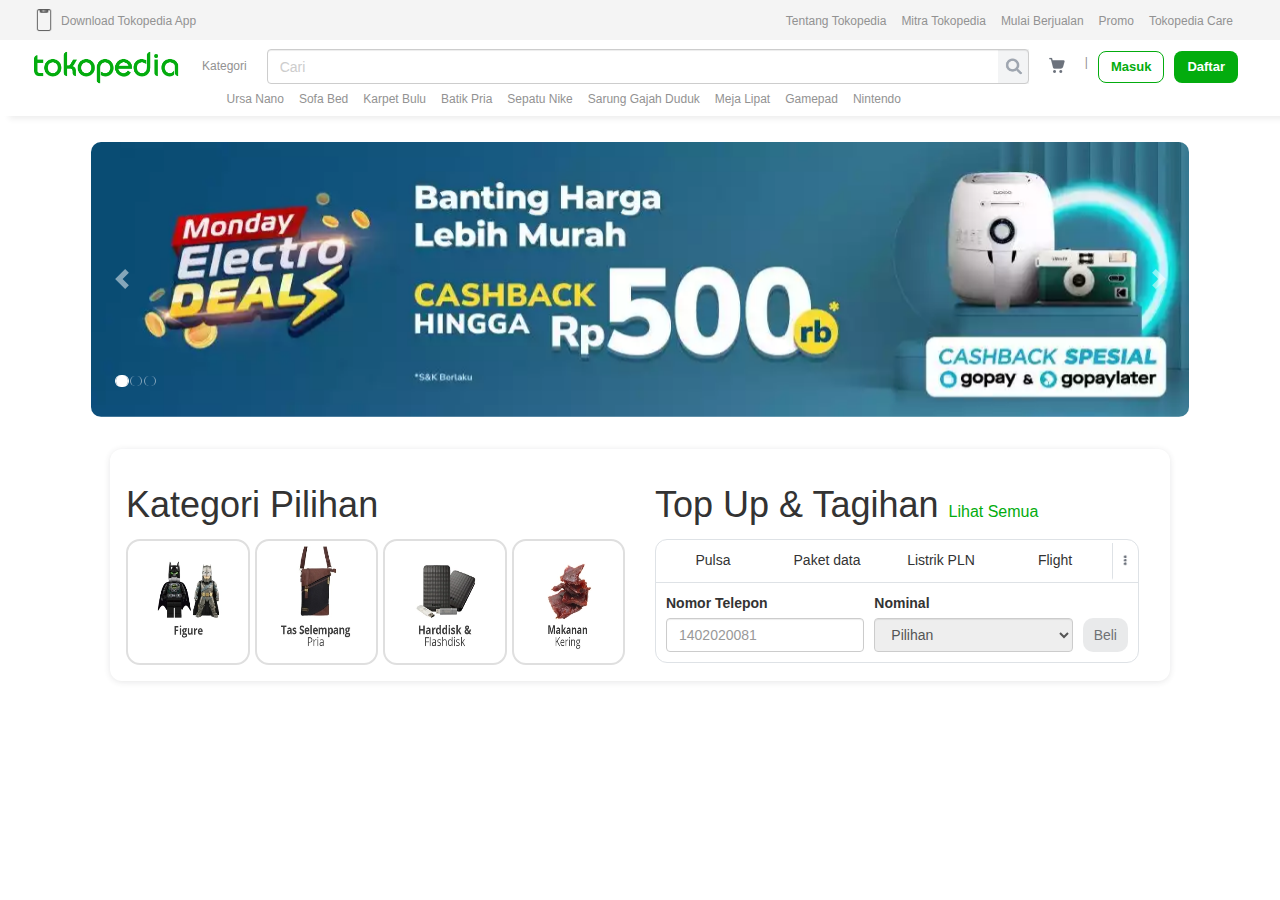
<file: Tokopedia/index.html>
<!doctype html>
<html lang="en">

<head>
    <!-- Required meta tags -->
    <meta charset="utf-8">
    <meta name="viewport" content="width=device-width, initial-scale=1, shrink-to-fit=no">

    <!-- Bootstrap CSS -->
    <link rel="stylesheet" href="https://stackpath.bootstrapcdn.com/bootstrap/4.5.2/css/bootstrap.min.css" integrity="sha384-JcKb8q3iqJ61gNV9KGb8thSsNjpSL0n8PARn9HuZOnIxN0hoP+VmmDGMN5t9UJ0Z" crossorigin="anonymous">

    <!-- bootstrap 3 and affix -->
    <link rel="stylesheet" href="https://maxcdn.bootstrapcdn.com/bootstrap/3.4.1/css/bootstrap.min.css">
    <script src="https://ajax.googleapis.com/ajax/libs/jquery/3.5.1/jquery.min.js"></script>
    <script src="https://maxcdn.bootstrapcdn.com/bootstrap/3.4.1/js/bootstrap.min.js"></script>
    <!-- end  -->
    <link rel="stylesheet" href="styles.css">
    <title>Tokopedia Anfal Badharudin 1402020081</title>
</head>

<body>

    <!-- Header -->
    <div class="header">
        <div class="item-header-1 d-flex justify-content-between align-items-center">
            <div class="d-flex align-items-center">
                <img class="mr-2" src="assets/phone1.png" alt="">
                <a href="https://www.tokopedia.com/mobile-apps/">
                    <span>Download Tokopedia App</span>
                </a>
            </div>
            <div class="d-flex">
                <a href="https://www.tokopedia.com/about/">
                    <span class="mr-4">Tentang Tokopedia</span>
                </a>
                <a href="https://www.tokopedia.com/mitra/">
                    <span class="mr-4">Mitra Tokopedia</span>
                </a>
                <a href="https://seller.tokopedia.com/edu/topic/seller-baru/">
                    <span class="mr-4">Mulai Berjualan</span>
                </a>
                <a href="https://www.tokopedia.com/promo/">
                    <span class="mr-4">Promo</span>
                </a>
                <a href="https://www.tokopedia.com/help">
                    <span class="mr-4">Tokopedia Care</span>
                </a>
            </div>
        </div>

        <div class="item-header-2 d-flex flex-column">
            <div class="d-flex justify-content-between align-items-center">
                <img class="img-tokopedia" src="assets/tokopedia.png" alt="">
                <span class="mx-4 text-kategory">Kategori</span>
                <div class="wrap-search">
                    <input type="text" class="form-control" placeholder="Cari">
                    <div class=" wrap-icon-search ">
                        <img class="img-search " src="assets/search.png " alt=" ">
                    </div>
                </div>

                <div class="wrap-img-shop mx-3">
                    <img class="img-shop" src="assets/cart.png" alt="">
                </div>

                <span class="mr-3 line">|</span>

                <div class="d-flex">
                    <button class="btn font-weight-bold mr-3">Masuk</button>
                    <button class="btn font-weight-bold mr-3 text-white">Daftar</button>
                </div>
            </div>

            <div class="teks-bawah d-flex mt-2">
                <span class="mr-4">Ursa Nano</span>
                <span class="mr-4">Sofa Bed</span>
                <span class="mr-4">Karpet Bulu</span>
                <span class="mr-4">Batik Pria</span>
                <span class="mr-4">Sepatu Nike</span>
                <span class="mr-4">Sarung Gajah Duduk</span>
                <span class="mr-4">Meja Lipat</span>
                <span class="mr-4">Gamepad</span>
                <span class="mr-4">Nintendo</span>
            </div>
        </div>
    </div>

    <!-- carousel -->
    <div id="myCarousel" class="carousel slide d-flex flex-column align-items-center" data-ride="carousel">
        <!-- Indicators -->
        <ol class="carousel-indicators">
            <li data-target="#myCarousel" data-slide-to="0" class="active"></li>
            <li data-target="#myCarousel" data-slide-to="1"></li>
            <li data-target="#myCarousel" data-slide-to="2"></li>
        </ol>
        <!-- Wrapper for slides -->
        <div class="carousel-inner">

            <div class="item active">
                <img src="assets/ads1.png" alt="" style="width:100%;">
            </div>
            <div class="item">
                <img src="assets/ads2.png" alt="" style="width:100%;">
            </div>
            <div class="item">
                <img src="assets/c1.jpg" alt="" style="width:100%;">
            </div>
        </div>
        <!-- Left and right controls -->
        <a class="carousel-control-prev" href="#myCarousel" role="button" data-slide="prev">
            <span class="carousel-control-prev-icon" aria-hidden="true"></span>
            <span class="sr-only">Previous</span>
        </a>
        <a class="carousel-control-next" href="#myCarousel" role="button" data-slide="next">
            <span class="carousel-control-next-icon" aria-hidden="true"></span>
            <span class="sr-only">Next</span>
        </a>
    </div>

    <!--Kategory-->
    <div class="kategori">
        <div class="row mx-0 p-0">
            <div class="col-6 mx-0 p-0">
                <h1>Kategori Pilihan</h1>
                <div class="mt-4">
                    <div class="row mx-0 p-0">
                        <div class="col-3 pl-0 pr-2">
                            <div class="kategori-2 d-flex p-2 flex-column align-items-center justify-content-center ">
                                <img src="assets/produk1.png" alt="" style="height: 112px;">
                            </div>
                        </div>
                        <div class="col-3 pl-0 pr-2">
                            <div class="kategori-2 d-flex p-2 flex-column align-items-center justify-content-center">
                                <img src="assets/produk2.png" alt="" style="height: 112px;">
                            </div>
                        </div>
                        <div class="col-3 pl-0 pr-2">
                            <div class="kategori-2 d-flex p-2 flex-column align-items-center justify-content-center">
                                <img src="assets/produk3.png" alt="" style="height: 112px;">
                            </div>
                        </div>
                        <div class="col-3 pl-0 pr2">
                            <div class="kategori-2 d-flex p-2 flex-column align-items-center justify-content-center">
                                <img src="assets/produk4.png" alt="" style="height: 112px;">
                            </div>
                        </div>
                    </div>
                </div>
            </div>
            <div class="col-6">
                <h1>Top Up & Tagihan <span style="font-size: 16px; color: #03ac0e;">Lihat Semua</span> </h1>
                <div class="row mx-0 overflow-hidden border mt-4" style="border-radius: 12px;">
                    <div class="d-flex justify-content-between align-items-center w-100 border-bottom">
                        <div class="item-menu w-100 h-100 d-flex align-items-center justify-content-center" id="pulsa">
                            <span>Pulsa</span>
                        </div>
                        <div class="item-menu w-100 h-100 d-flex align-items-center justify-content-center" id="data">
                            <span>Paket data</span>
                        </div>
                        <div class="item-menu w-100 h-100 d-flex align-items-center justify-content-center">
                            <span>Listrik PLN</span>
                        </div>
                        <div class="item-menu w-100 h-100 d-flex align-items-center justify-content-center">
                            <span>Flight</span>
                        </div>
                        <div class="item-menu d-flex px-2 align-items-center justify-content-center border-left">
                            <img src="assets/menu.png" alt="" style="height: 15px; width: 15px;">
                        </div>
                    </div>

                    <div class="d-flex w-100 justify-content-between align-items-end p-3">
                        <div class="form-row mx-0 w-100">
                            <div class="form-group w-100 mr-3 mb-0">
                                <label for="" class="font-weight-bold">Nomor Telepon</label>
                                <input type="text" class="form-control w-100 " id="notlpn" placeholder="1402020081">
                            </div>
                        </div>
                        <div class="form-row mx-0 w-100">
                            <div class="form-group w-100 mr-3 mb-0">
                                <label for="" class="font-weight-bold">Nominal</label>
                                <select class="form-control" id="nominal"   disabled>
                                    <option value="Pilihan">Pilihan</option>  
                                    <option value="1000">Rp. 1.000 - 4.000</option>  
                                    <option value="3000">Rp. 3.000 - 7.000</option> 
                                    <option value="5000">Rp. 5.000 - 8.000</option> 
                                    <option value="10000">Rp. 10.000 - 12.000</option> 
                                    <option value="20000">Rp. 20.000 - 22.000</option> 
                                    <option value="25000">Rp. 25.000 - 27.000</option>
                                    <option value="50000">Rp. 50.000 - 52.000</option>
                                    <option value="100000">Rp. 100.000 - 102.000</option> 
                                </select>

                                <select class="form-control" id="kuota"  disabled hidden>
                                    <option value="Pilihan">Pilihan</option>  
                                    <option value="Internet 10 GB - Rp. 30.500">Internet 10 GB - Rp. 30.500</option>  
                                    <option value="Internet 15 GB - Rp. 43.000">Internet 15 GB - Rp. 43.000</option> 
                                    <option value="Internet Combo Unlimited (Kuota Malam) - Rp. 20.000">Internet Combo Unlimited (Kuota Malam) - Rp. 20.000</option> 
                                    <option value="Internet Combo Unlimited - Rp. 70.000">Internet Combo Unlimited - Rp. 70.000</option> 
                                </select>
                            </div>
                        </div>
                        <button class="btn-buy1 btn px-3 bx" style="background-color: #4950572e;"  disabled >Beli</button>
                        <button class="btn-buy2 btn px-3 bx" style="background-color: #4950572e;" disabled hidden>Beli</button>
                    </div>
                </div>
            </div>
        </div>
    </div>
</body>
</html>

<script type="text/javascript" src="js.js"></script>
</file>
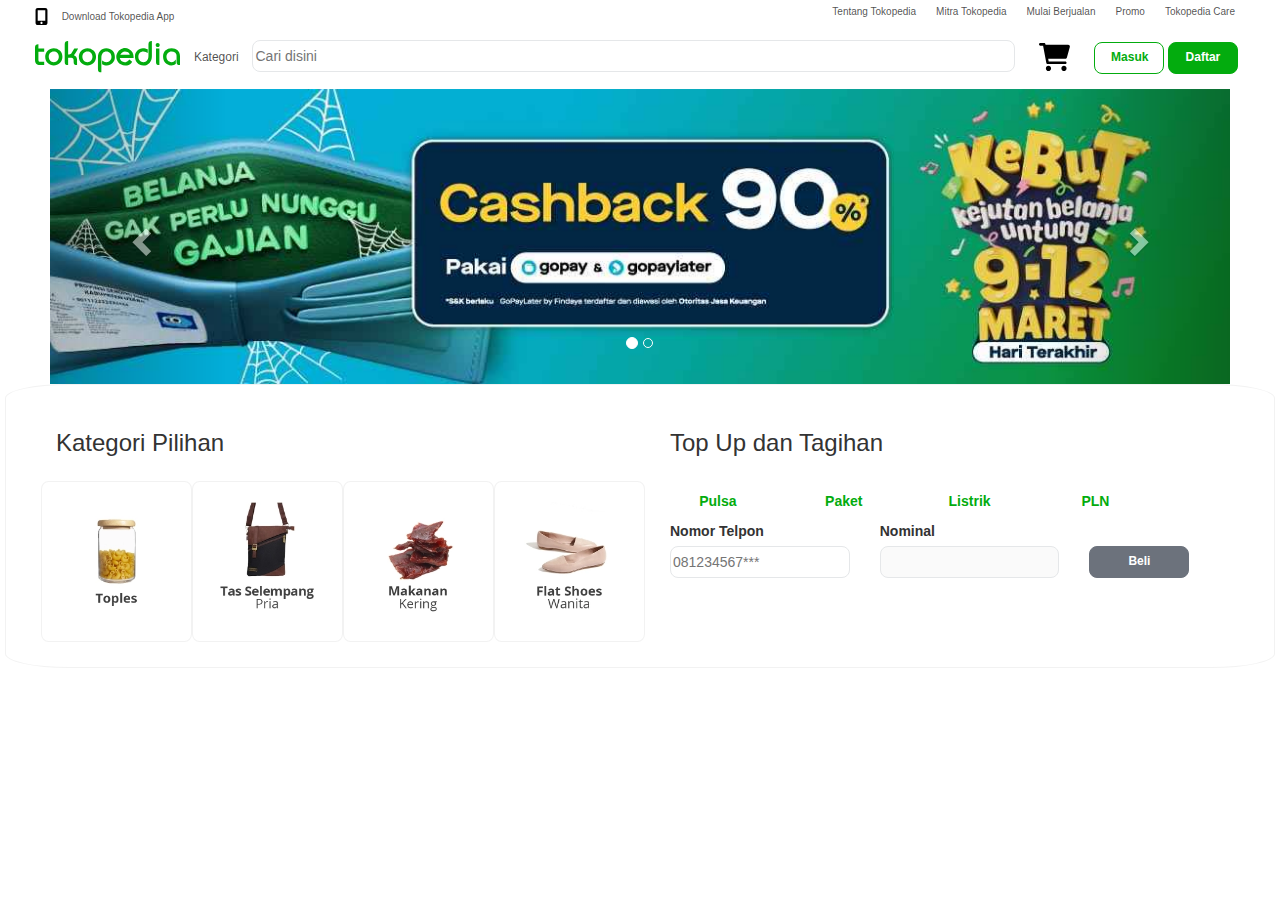
<file: 1402020098-PricilliaYP-HTML-CSS/view/index.html>
<!DOCTYPE html>
<html>
    <head>
        <!-- external css-->
        <link rel="stylesheet" href="../css/styles.css" />
        <!-- grid -->
        <link rel="stylesheet" href="https://maxcdn.bootstrapcdn.com/bootstrap/3.4.1/css/bootstrap.min.css"> 
        <!-- icon -->
        <link rel="stylesheet" href="https://use.fontawesome.com/releases/v5.6.3/css/all.css" integrity="sha384-UHRtZLI+pbxtHCWp1t77Bi1L4ZtiqrqD80Kn4Z8NTSRyMA2Fd33n5dQ8lWUE00s/" crossorigin="anonymous">
        
        <!-- Scrip Carausel -->
        <script src="https://ajax.googleapis.com/ajax/libs/jquery/3.5.1/jquery.min.js"></script>
        <script src="https://maxcdn.bootstrapcdn.com/bootstrap/3.4.1/js/bootstrap.min.js"></script>
    </head>
        
    </head>
    <body>
        <div class="container-fluid">
            <div class="row mini-header">
                <div class="col-sm-2">
                    <img class="mini-icon" src="../icon/mobile-screen-button-solid.svg">
                    <a class="mini-header" href="https://www.tokopedia.com/mobile-apps/">Download Tokopedia App</a>
                </div>
                <div class="col-sm-5">
                </div>
                <div class="col-sm-5 position-right">
                    <a class="mini-header" href="https://www.tokopedia.com/about/">Tentang Tokopedia</a>
                    <a class="mini-header" href="https://www.tokopedia.com/mitra/">Mitra Tokopedia</a>
                    <a class="mini-header" href="https://seller.tokopedia.com/edu/topic/seller-baru/">Mulai Berjualan</a>
                    <a class="mini-header" href="https://www.tokopedia.com/promo/">Promo</a>
                    <a class="mini-header" href="https://www.tokopedia.com/help">Tokopedia Care</a>
                </div>
            </div>
            <div class="row medium-header">
                <img class="logo" src="../img/logo-tokped.svg">
                <a class="medium-header" href="">Kategori</a>
                <input type="text" class="search" placeholder="Cari disini">
                <img class="medium-icon" src="../icon/cart-shopping-solid.svg">
                <button class="medium-header">Masuk</button>
                <button class="medium-header-fill">Daftar</button>
            </div>
        </div>
        <div id="myCarousel" class="carousel slide" data-ride="carousel" style="margin: 0px 30px 0px 30px;">
            <!-- Indicators -->
            <ol class="carousel-indicators">
              <li data-target="#myCarousel" data-slide-to="0" class="active"></li>
              <li data-target="#myCarousel" data-slide-to="1"></li>
            </ol>
            <!-- Wrapper for slides -->
            <div class="carousel-inner">
        
              <div class="item active">
                <img src="../img/c1.jpg" alt="Los Angeles" style="width:100%;">
              </div>
              <div class="item">
                <img src="../img/c3.jpg" alt="Chicago" style="width:100%;">
              </div>
            </div>
            <!-- Left and right controls -->
            <a class="left carousel-control" href="#myCarousel" data-slide="prev">
              <span class="glyphicon glyphicon-chevron-left"></span>
              <span class="sr-only">Previous</span>
            </a>
            <a class="right carousel-control" href="#myCarousel" data-slide="next">
              <span class="glyphicon glyphicon-chevron-right"></span>
              <span class="sr-only">Next</span>
            </a>
        </div>
          

        <div class="row content">
            <div class="col-sm-6" style="margin: 5px;">
                <h3 style="padding-bottom: 15px;">Kategori Pilihan</h3>
                <div class="row">
                    <div class="col-sm-3 content">
                        <img src="../img/toples.jpg" width="100%">
                    </div>
                    <div class="col-sm-3 content">
                        <img src="../img/bag.jpg" width="100%">
                    </div>
                    <div class="col-sm-3 content">
                        <img src="../img/food.jpg" width="100%">
                    </div>
                    <div class="col-sm-3 content">
                        <img src="../img/shoes.jpg" width="100%">
                    </div>
                </div>
            </div>
            <div class="col-sm-5" style="margin: 5px;">
                <h3 style="padding-bottom: 15px;">Top Up dan Tagihan</h3>
                <div class="row" style="text-align: center;">
                    <div class="col-sm-3 content-nav">
                        Pulsa
                    </div>
                    <div class="col-sm-3 content-nav">
                        Paket
                    </div>
                    <div class="col-sm-3 content-nav">
                        Listrik
                    </div>
                    <div class="col-sm-3 content-nav">
                        PLN
                    </div>
                </div>
                <div class="row" style="flex: 1 1 auto;">
                    <div class="col-sm-5">
                        <label for="">
                            Nomor Telpon
                        </label>
                        <input type="text" class="pulsa" placeholder="081234567***">
                    </div>
                    <div class="col-sm-5">
                        <label for="">
                            Nominal
                        </label>
                        <input type="text" class="pulsa" disabled>
                    </div>
                    <div class="col-sm-2" style="margin-top: 25px;">
                        <button class="medium-header-fill-grey">Beli</button>
                    </div>
                </div>
            </div>
        </div>
    </body>
</html>
</file>
<file: Tokopedia/styles.css>
.header {
    position: relative;
    z-index: 9999;
}

.header span {
    font-size: 12px;
}

.item-header-1 {
    padding: 8px 32px;
    background-color: #f4f4f4;
}

.header .item-header-1 span {
    color: #929292;
}

.header .item-header-1 span:hover {
    color: #03ac0e;
    cursor: pointer;
}

.header .item-header-1 img {
    width: 24px;
}

.item-header-2 {
    padding: 8px 32px;
    background-color: #ffffff;
    box-shadow: rgba(0, 0, 0, 0.07) 8px 4px 6px -1px;
}

.item-header-2 .img-tokopedia {
    width: 150px;
}

.item-header-2 .text-kategory {
    padding: 2px 5px;
}

.item-header-2 .text-kategory:hover {
    background-color: #f3f4f5 !important;
    cursor: pointer !important;
    color: #03ac0e;
    border-radius: 5px;
}

.item-header-2 span {
    color: #929292;
}

.item-header-2 .img-search,
.item-header-2 .img-shop {
    width: 20px;
    cursor: pointer;
}

.item-header-2 .wrap-search {
    position: relative;
    background-color: #ffffff;
    width: 100%;
    height: 35px;
}

.item-header-2 .wrap-search .form-control {
    background-color: transparent;
    position: absolute;
    width: 100%;
    height: 100%;
    overflow: hidden;
    border: 1px solid #cdcdcd;
    z-index: 1;
}

.item-header-2 .wrap-search .form-control::placeholder {
    color: #cdcdcd;
    font-size: 14px;
}

.item-header-2 .wrap-search .form-control:focus {
    box-shadow: none;
    border: 1px solid #03ac0e;
}

.item-header-2 .wrap-search .wrap-icon-search {
    background-color: #f3f4f5;
    position: absolute;
    right: 0;
    height: 100%;
    width: 4%;
}

.item-header-2 .wrap-search .wrap-icon-search .img-search {
    position: absolute;
    left: 50%;
    top: 50%;
    transform: translate(-50%, -50%);
}

.item-header-2 .wrap-img-shop {
    position: relative;
    background-color: transparent;
    height: max-content;
    width: max-content;
    padding: 0px 8px 5px 8px;
    border-radius: 3px;
    transition-duration: 0.5px;
}

.item-header-2 .wrap-img-shop:hover {
    background-color: #f3f4f5;
    cursor: pointer;
}

.line {
    font-size: 26px;
    color: #cdcdcd;
    margin-bottom: 8px;
    font-weight: 100;
}

.header .btn {
    border-radius: 8px;
    font-size: 13px;
    background-color: #03ac0e;
}

.header .btn:first-child {
    background-color: #ffffff;
    border: 1px solid #03ac0e;
    color: #03ac0e;
}

.teks-bawah {
    margin-left: 16%;
}

.teks-bawah span:hover {
    color: #03ac0e;
    cursor: pointer;
}


/* Carousel Style */

.carousel {
    position: relative;
    top: 26px;
    margin: 0px 30px 0px 30px;
}

.carousel-inner {
    border-radius: 10px;
    width: 90%;
}

.carousel-indicators {
    margin-left: -43%;
    justify-content: left;
}

.carousel-indicators li {
    width: 10px;
    height: 10px;
    border-radius: 60px;
    border-bottom: 0;
    border-top: 0;
}


/* kategori */

.kategori {
    position: relative;
    top: 50px;
    margin: 8px 110px;
    box-shadow: rgba(49, 53, 59, 0.12) 0px 1px 6px 0;
    background-color: #ffffff;
    padding: 16px;
    border-radius: 12px;
}

.kategori-2 {
    border: 2px solid #dfdfdf;
    border-radius: 14px;
}

.kategori img {
    width: 80%;
}

.item-menu {
    padding: 10px 0;
    border-bottom: 2px solid transparent;
}

.item-menu:hover {
    border-bottom: 2px solid #03ac0e;
    color: #03ac0e;
    cursor: pointer;
}

.item-scroll {
    border-radius: 14px;
}

.bx {
    border-radius: 10px;
}

.bx{
    border-radius: 10px;
}
</file>
<file: 1402020098-PricilliaYP-HTML-CSS/css/styles.css>
.mini-icon{
  height: 17px;
}

.medium-icon{
  padding-left: 20px;
  padding-right: 20px;
  height: 28px;
}

.mini-header{
}

.line{
  width: 1.2px;
  min-width: 1.2px;
  height: 24px;
  background: #e0e0e0;
}

.position-right{
  justify-content: flex-end;
  display: flex;
}

body{
  padding: 5px 20px 20px 20px;
  font-family: "open sans", tahoma, sans-serif;
}

a.mini-header {
  font-size: 10px;
  color: rgba(0,0,0,.7);
  padding-left: 10px;
  padding-right: 10px;
}

a:hover.mini-header{
  color: green;
  text-decoration: none;
  align-content: center;
}

.medium-header{
  padding: 15px;
}

a.medium-header{
  font-size: 12px;
  color: rgba(0,0,0,.7);
  padding-left: 10px;
  padding-right: 10px;
}

.search{
  width: 63%;
  height: 32px;
  border-radius: 8px;
  border: solid 1px var(--N75,#E5E7E9);
}

button.medium-header{
  width: 70px;
  height: 32px;
  padding: 0px 16px;
  font-weight: 800;
  border-radius: 8px;
  font-size: 12px;
  background: white;
  color: rgb(3,172,14);
  cursor: pointer;
  border: 1px solid rgb(3,172,14);
}

button.medium-header-fill{
  width: 70px;
  height: 32px;
  padding: 0px 16px;
  font-weight: 800;
  border-radius: 8px;
  font-size: 12px;
  background: rgb(3,172,14);
  color: white;
  cursor: pointer;
  border: 1px solid rgb(3,172,14);
}

button.medium-header-fill-grey{
  width: 100px;
  height: 32px;
  padding: 0px 16px;
  font-weight: 800;
  border-radius: 8px;
  font-size: 12px;
  background: #6C727C;
  color: white;
  cursor: pointer;
  border: 1px solid #6C727C;
}

a:hover.medium-header{
  color: green;
  text-decoration: none;
  align-content: center;
}

.content{
  padding: 20px 30px 20px 30px;
}

div.content{
  border: 1px;
  opacity: 2;
  border-style: ridge;
  border-radius: 5%;
  border-color: #8080801a;
}

div.content-nav{
  box-sizing: border-box;
  line-height: 20px;
  font-weight: 800;
  color: var(--G500,#03AC0E);
  text-transform: capitalize;
  font-size: 14px;
  cursor: pointer;
  transition: color 300ms cubic-bezier(0.63, 0.01, 0.29, 1) 0s;
  display: inline-flex;
  flex: 1 1 auto;
  text-align: center;
  -moz-box-pack: center;
  justify-content: center;
  -moz-box-align: center;
  align-items: center;
  height: 40px;
  padding: 0px 24px;
}

.pulsa{
  width: 100%;
  height: 32px;
  border-radius: 8px;
  border: solid 1px var(--N75,#E5E7E9);
}
</file>
